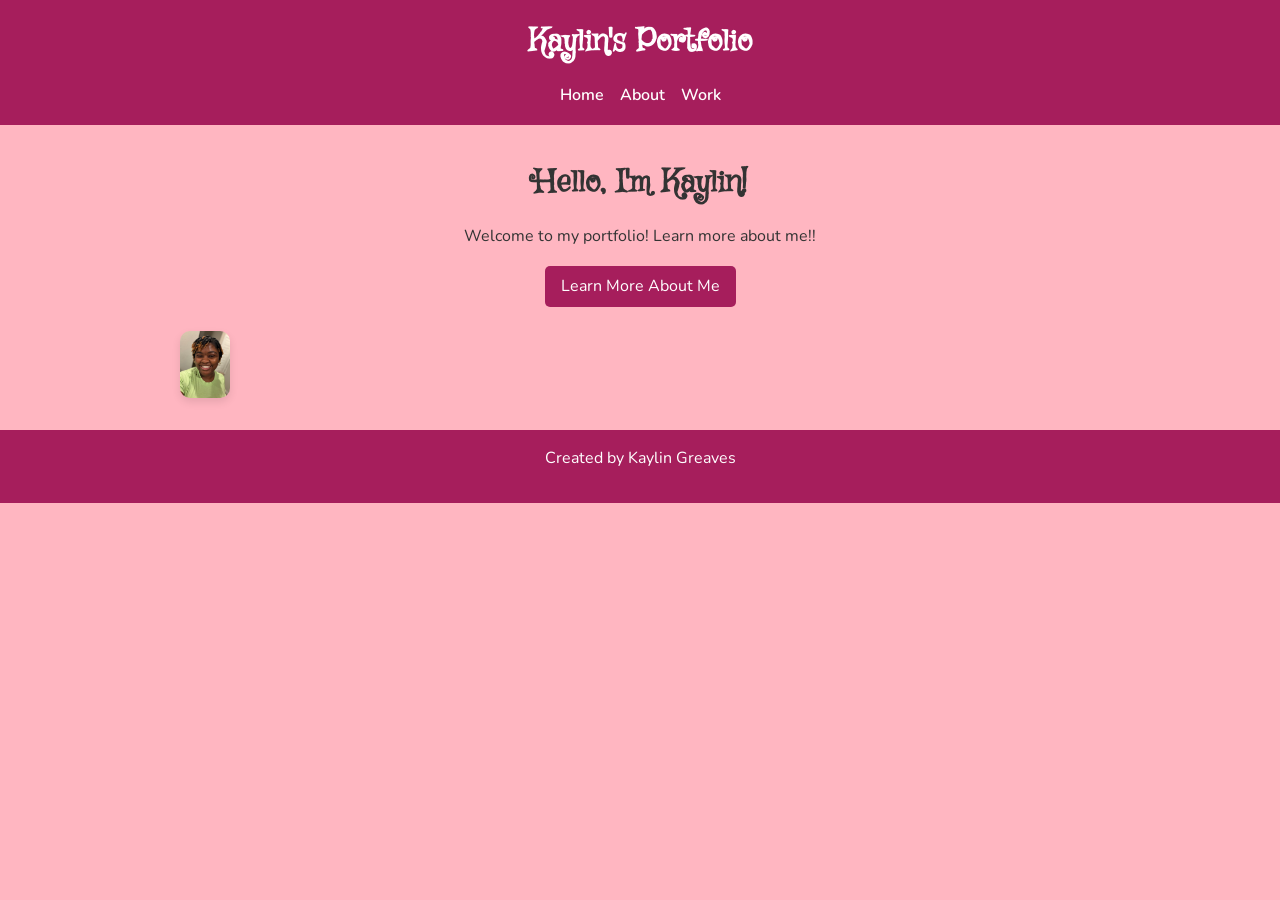
<file: index.html>
<!DOCTYPE html>
<html lang="en">

<head>
    <meta charset="UTF-8">
    <meta name="viewport" content="width=device-width, initial-scale=1.0">
    <title>Kaylin's Portfolio</title>
    <link rel="stylesheet" href="assets/css/style.css">
</head>

<body>
    <header>
        <h1 id="logo">Kaylin's Portfolio</h1>
        <nav>
            <ul>
                <li><a href="pages/Home.html">Home</a></li>
                <li><a href="pages/About.html">About</a></li>
                <li><a href="pages/Work.html">Work</a></li>
            </ul>
        </nav>
    </header>
    <main>
        <h2> Hello, I'm Kaylin!</h2>
        <p> Welcome to my portfolio! Learn more about me!!</p>
        <a href="pages/About.html" class="button">Learn More About Me</a>
        <img src="assets/images/IMG_8058.JPEG" alt="Kaylin smiles at the camera in a close-up selfie." width="50"
            height="50">
    </main>

    <footer>
        <p> Created by Kaylin Greaves</p>
    </footer>

    <script src="assets/js/script.js"></script>
</body>

</html>
</file>
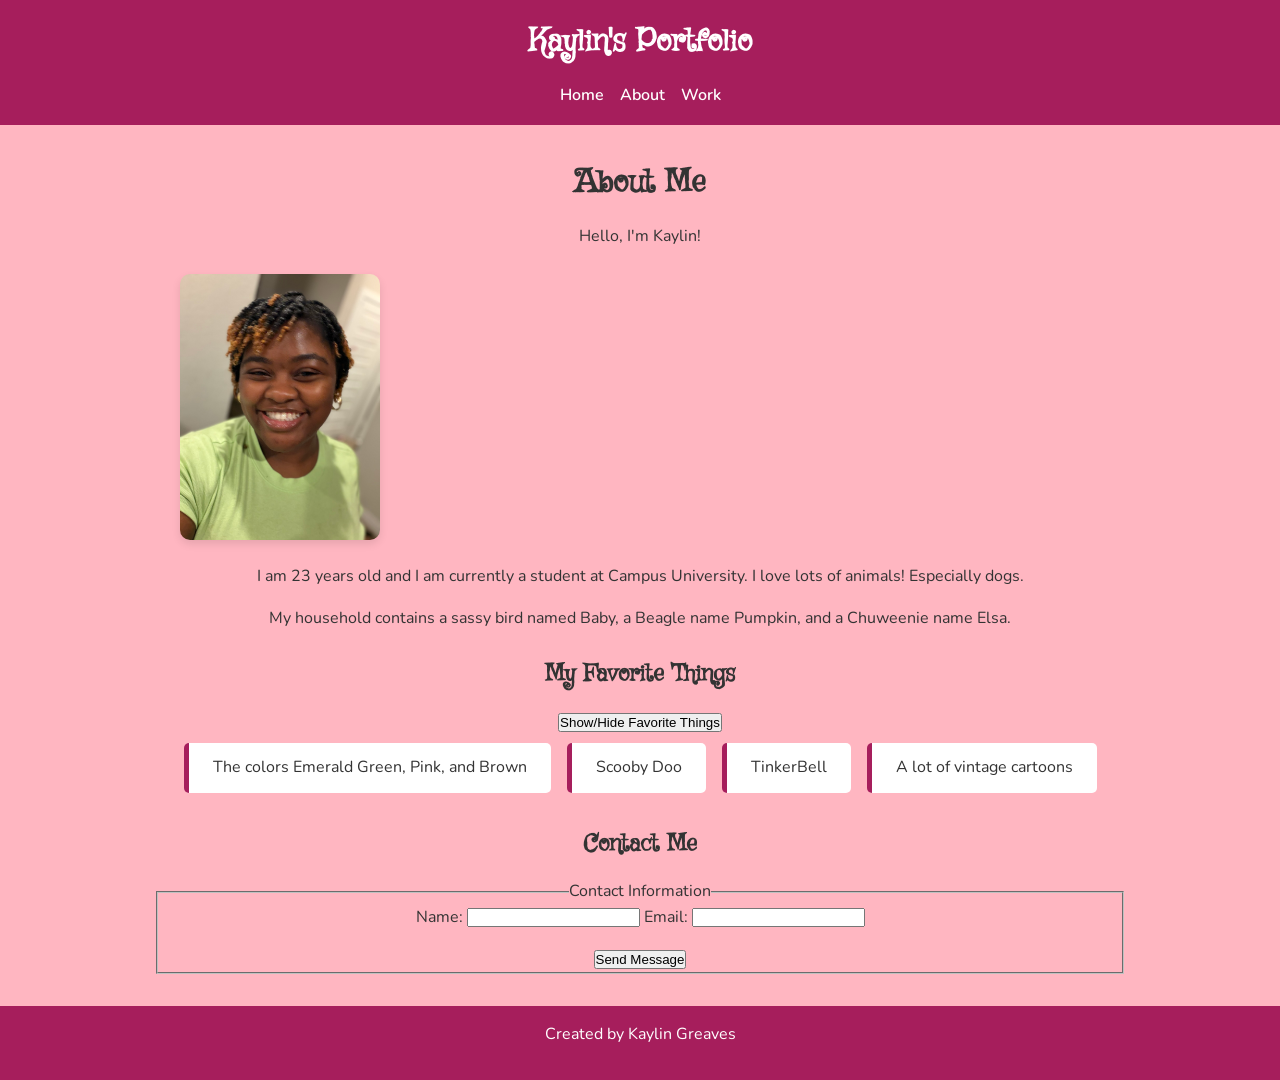
<file: about.html>
<!DOCTYPE html>
<html lang="en">

<head>
    <meta charset="UTF-8">
    <meta name="viewport" content="width=device-width, initial-scale=1.0">
    <title>Kaylin's Portfolio</title>
    <link rel="stylesheet" href="assets/css/style.css">
</head>

<body>
    <header>
        <h1 id="logo">Kaylin's Portfolio</h1>
        <nav>
            <ul>
                <li><a href="home.html">Home</a></li>
                <li><a href="about.html">About</a></li>
                <li><a href="work.html">Work</a></li>
            </ul>
        </nav>
    </header>
    <main>
        <h2> About Me</h2>
        <p>Hello, I'm Kaylin!</p>
        <img src="assets/images/IMG_8058.JPEG" alt="Portrait of a smiling woman wearing a green shirt" width="200"
            height="200">
        <p> I am 23 years old and I am currently a student at Campus University.
            I love lots of animals! Especially dogs.</p>
        <p> My household contains a sassy bird named Baby,
            a Beagle name Pumpkin, and a Chuweenie name Elsa.</p>

        <h3>My Favorite Things</h3>

        <button id="favoritebutton">Show/Hide Favorite Things</button>

        <ul class="favorite-list">
            <li>The colors Emerald Green, Pink, and Brown</li>
            <li>Scooby Doo</li>
            <li>TinkerBell</li>
            <li>A lot of vintage cartoons</li>
        </ul>

        <h3> Contact Me</h3>
        <form id="contactForm" action="#" method="post">

            <fieldset>
                <legend> Contact Information</legend>

                <label for="name">Name:</label>
                <input type="text" id="name" name="name">

                <label for="email">Email:</label>
                <input type="email" id="email" name="email">
                <p id="formError" aria-live="polite"></p>
                <button type="submit">Send Message</button>



            </fieldset>
        </form>

    </main>


    <footer>
        <p> Created by Kaylin Greaves</p>
    </footer>

    <script src="script.js"></script>

</body>

</html>
</file>
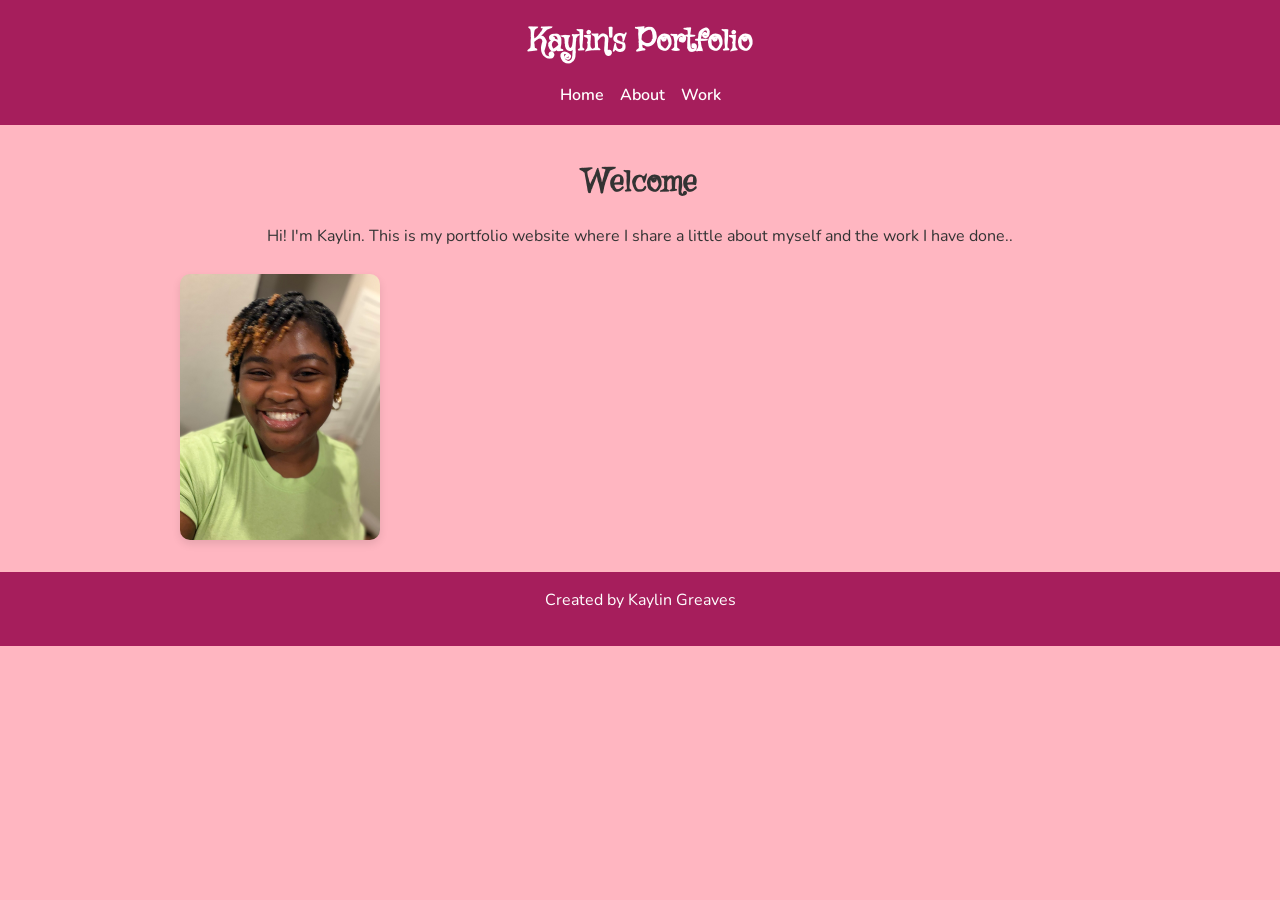
<file: home.html>
<!DOCTYPE html>
<html lang="en">

<head>
    <meta charset="UTF-8">
    <meta name="viewport" content="width=device-width, initial-scale=1.0">
    <title>Kaylin's Portfolio</title>
    <link rel="stylesheet" href="assets/css/style.css">
</head>

<body>
    <header>
        <h1 id="logo">Kaylin's Portfolio</h1>
        <nav>
            <ul>
                <li><a href="home.html">Home</a></li>
                <li><a href="about.html">About</a></li>
                <li><a href="work.html">Work</a></li>
            </ul>
        </nav>
    </header>
    <main>
        <h2> Welcome</h2>
        <p>Hi! I'm Kaylin. This is my portfolio website where I share a little about myself and the work I have done..
        </p>
        <img src="assets/images/IMG_8058.JPEG" alt="Portrait of a smiling woman wearing a green shirt" width="200"
            height="200">
    </main>

    <footer>
        <p> Created by Kaylin Greaves</p>
    </footer>

</body>
</file>
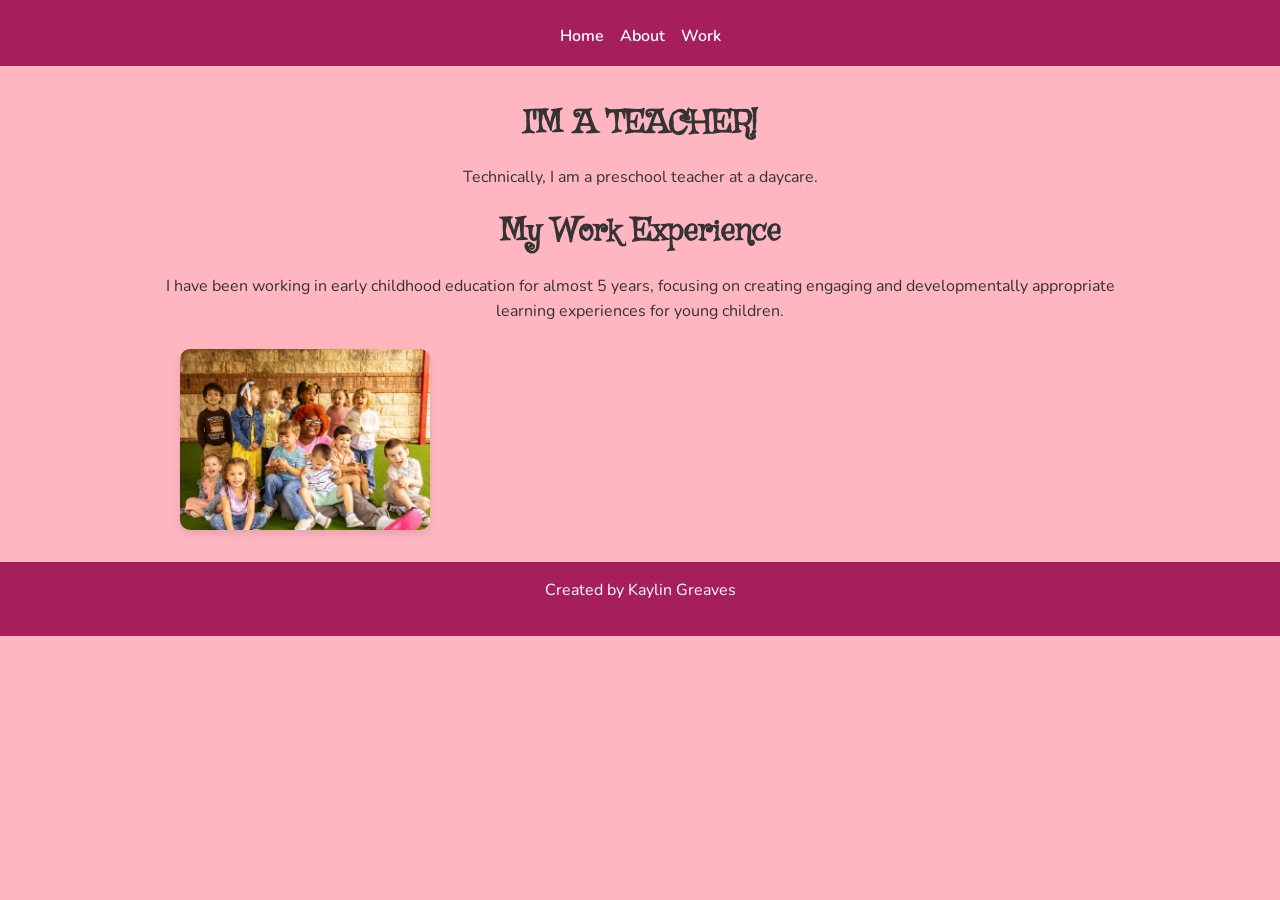
<file: work.html>
<!DOCTYPE html>
<html lang="en">

<head>
    <meta charset="UTF-8">
    <meta name="viewpoint" content="width=device-width,initial-scale=1.0">
    <title>Kaylin's Portfolio</title>
    <link rel="stylesheet" href="assets/css/style.css">
</head>

<body>
    <header>
        <nav>
            <ul>
                <li><a href="home.html">Home</a></li>
                <li><a href="about.html">About</a></li>
                <li><a href="work.html">Work</a></li>
            </ul>
        </nav>
    </header>
    <main>
        <h1> I'M A TEACHER!</h1>
        <p>Technically, I am a preschool teacher at a daycare.</p>
        <h2>My Work Experience</h2>
        <p> I have been working in early childhood education for almost 5 years, focusing on creating engaging and
            developmentally appropriate learning experiences for young children.</p>
        <img src="assets/images/IMG_2668.JPEG" alt="Photo of me working as a preschool teacher" width="250"
            height="200">
    </main>

    <footer>
        <p> Created by Kaylin Greaves</p>
    </footer>

</body>
</file>
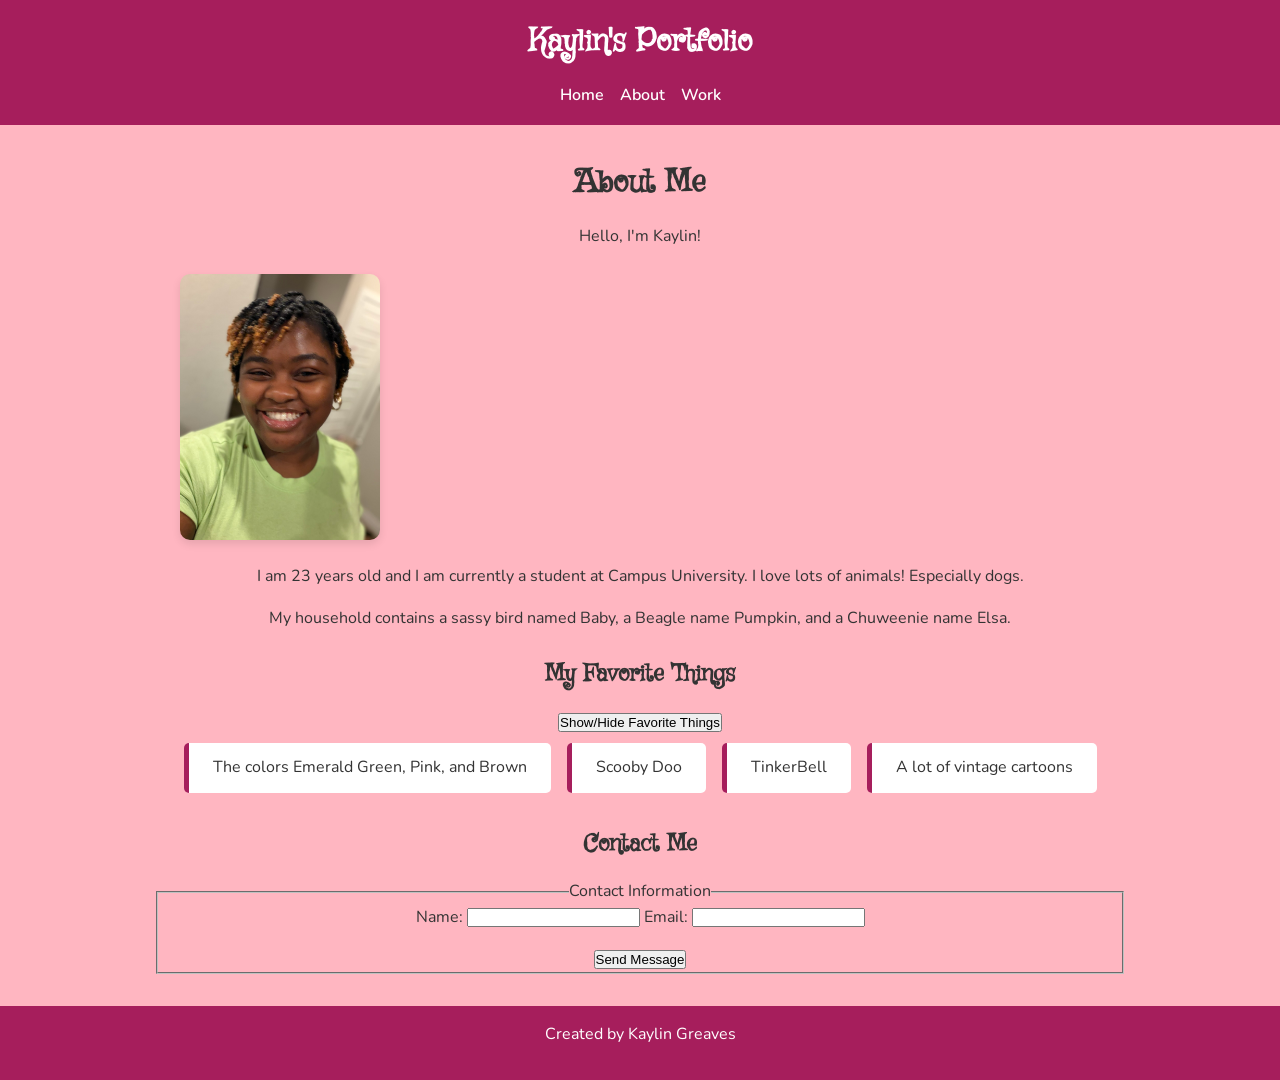
<file: pages/About.html>
<!DOCTYPE html>
<html lang="en">

<head>
    <meta charset="UTF-8">
    <meta name="viewport" content="width=device-width, initial-scale=1.0">
    <title>Kaylin's Portfolio</title>
    <link rel="stylesheet" href="../assets/css/style.css">
</head>

<body>
    <header>
        <h1 id="logo">Kaylin's Portfolio</h1>
        <nav>
            <ul>
                <li><a href="Home.html">Home</a></li>
                <li><a href="About.html">About</a></li>
                <li><a href="Work.html">Work</a></li>
            </ul>
        </nav>
    </header>
    <main>
        <h2> About Me</h2>
        <p>Hello, I'm Kaylin!</p>
        <img src="../assets/images/IMG_8058.JPEG" alt="Portrait of a smiling woman wearing a green shirt" width="200"
            height="200">
        <p> I am 23 years old and I am currently a student at Campus University.
            I love lots of animals! Especially dogs.</p>
        <p> My household contains a sassy bird named Baby,
            a Beagle name Pumpkin, and a Chuweenie name Elsa.</p>

        <h3>My Favorite Things</h3>

        <button id="favoritebutton">Show/Hide Favorite Things</button>

        <ul class="favorite-list">
            <li>The colors Emerald Green, Pink, and Brown</li>
            <li>Scooby Doo</li>
            <li>TinkerBell</li>
            <li>A lot of vintage cartoons</li>
        </ul>

        <h3> Contact Me</h3>
        <form id="contactForm" action="#" method="post">

            <fieldset>
                <legend> Contact Information</legend>

                <label for="name">Name:</label>
                <input type="text" id="name" name="name">

                <label for="email">Email:</label>
                <input type="email" id="email" name="email">
                <p id="formError" aria-live="polite"></p>
                <button type="submit">Send Message</button>



            </fieldset>
        </form>

    </main>


    <footer>
        <p> Created by Kaylin Greaves</p>
    </footer>

    <script src="../assets/js/script.js"></script>

</body>

</html>
</file>
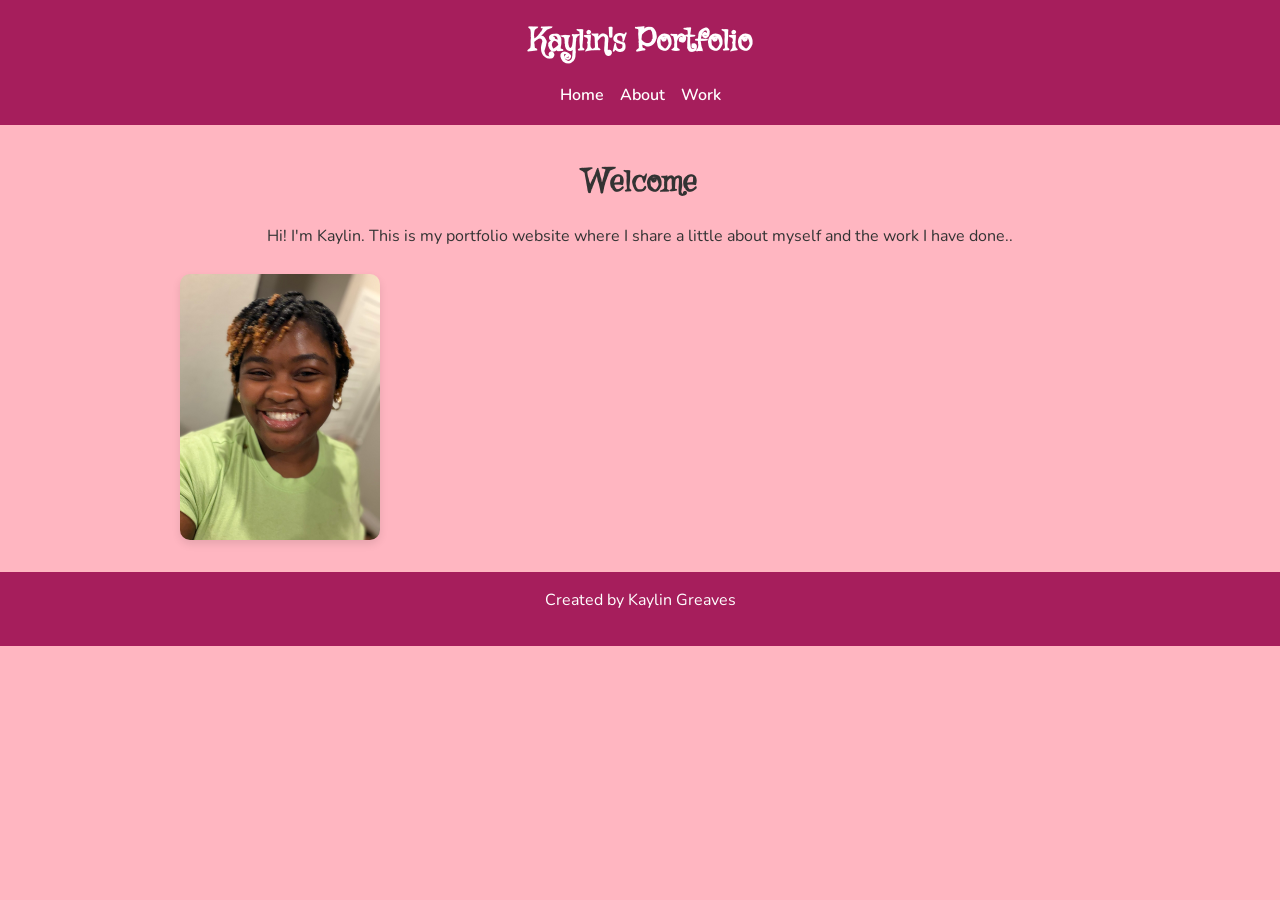
<file: pages/Home.html>
<!DOCTYPE html>
<html lang="en">

<head>
    <meta charset="UTF-8">
    <meta name="viewport" content="width=device-width, initial-scale=1.0">
    <title>Kaylin's Portfolio</title>
    <link rel="stylesheet" href="../assets/css/style.css">
</head>

<body>
    <header>
        <h1 id="logo">Kaylin's Portfolio</h1>
        <nav>
            <ul>
                <li><a href="Home.html">Home</a></li>
                <li><a href="About.html">About</a></li>
                <li><a href="Work.html">Work</a></li>
            </ul>
        </nav>
    </header>
    <main>
        <h2> Welcome</h2>
        <p>Hi! I'm Kaylin. This is my portfolio website where I share a little about myself and the work I have done..
        </p>
        <img src="../assets/images/IMG_8058.JPEG" alt="Portrait of a smiling woman wearing a green shirt" width="200"
            height="200">
    </main>

    <footer>
        <p> Created by Kaylin Greaves</p>
    </footer>

</body>
</file>
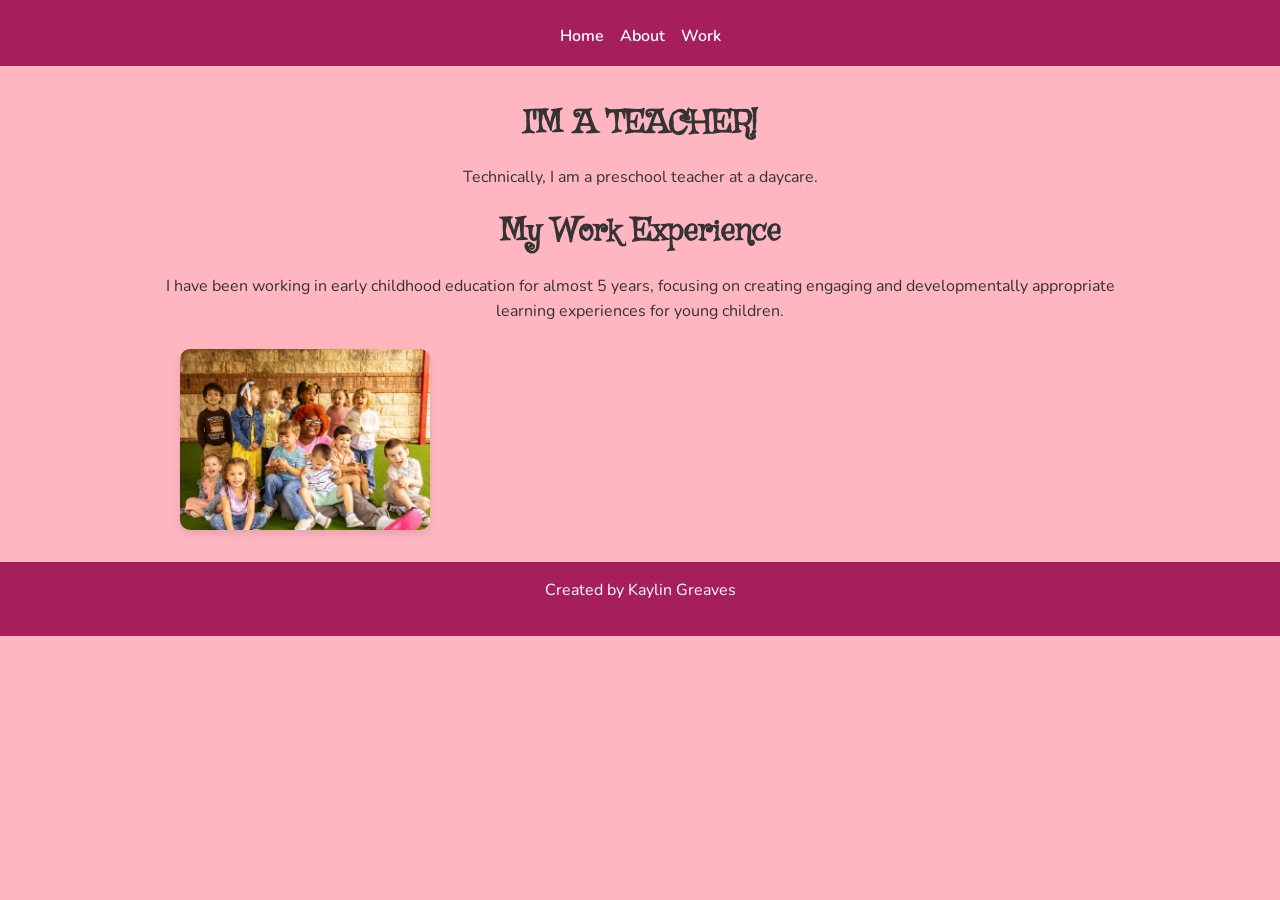
<file: pages/Work.html>
<!DOCTYPE html>
<html lang="en">

<head>
    <meta charset="UTF-8">
    <meta name="viewport" content="width=device-width,initial-scale=1.0">
    <title>Kaylin's Portfolio</title>
    <link rel="stylesheet" href="../assets/css/style.css">
</head>

<body>
    <header>
        <nav>
            <ul>
                <li><a href="Home.html">Home</a></li>
                <li><a href="About.html">About</a></li>
                <li><a href="Work.html">Work</a></li>
            </ul>
        </nav>
    </header>
    <main>
        <h1> I'M A TEACHER!</h1>
        <p>Technically, I am a preschool teacher at a daycare.</p>
        <h2>My Work Experience</h2>
        <p> I have been working in early childhood education for almost 5 years, focusing on creating engaging and
            developmentally appropriate learning experiences for young children.</p>
        <img src="../assets/images/IMG_2668.JPEG" alt="Photo of me working as a preschool teacher" width="250"
            height="200">
    </main>

    <footer>
        <p> Created by Kaylin Greaves</p>
    </footer>

</body>
</file>
<file: assets/css/style.css>
@import url('https://fonts.googleapis.com/css2?family=Griffy&family=Josefin+Slab:ital,wght@0,100..700;1,100..700&family=Noto+Serif:ital,wght@0,100..900;1,100..900&family=Shadows+Into+Light&display=swap');
@import url('https://fonts.googleapis.com/css2?family=Griffy&family=Josefin+Slab:ital,wght@0,100..700;1,100..700&family=Noto+Serif:ital,wght@0,100..900;1,100..900&family=Nunito:ital,wght@0,200..1000;1,200..1000&family=Shadows+Into+Light&display=swap');



:root {
    --pink: #a61e5c;
    --lightpink: #ffb6c1;
    --dark: #333;
    --white: #fff;
}

/*Reset */
* {
    margin: 0;
    padding: 0;
    box-sizing: border-box;
}

/*body*/
body {
    font-family: 'Nunito', sans-serif;
    line-height: 1.6;
    color: var(--dark);
    background: var(--lightpink);
}

/*Logo*/
#logo {
    font-family: 'Griffy', static;
    font-size: 2rem;
    color: var(--white);
    text-decoration: none;
}

/*Header*/
h1,
h2 {
    font-family: 'Griffy', static;
}

header {
    background: var(--pink);
    color: var(--white);
    padding: 1rem 0;
    text-align: center;
}

/*Navigation*/
nav ul {
    display: flex;
    justify-content: center;
    list-style: none;
    gap: 1rem;
    margin-top: 0.5rem;
}

nav a {
    color: var(--white);
    text-decoration: none;
    font-weight: 600;
    transition: color 0.3s ease;
}

nav a:hover,
nav a.active {
    color: var(--dark);
    text-decoration: underline;
}

/*Main Content*/
main {
    max-width: 1000px;
    margin: 2rem auto;
    padding: 0 1rem;
    text-align: center;
}

/*Headings*/
h1,
h2,
h3 {
    font-family: 'Griffy', static;
    color: var(--dark);
    margin-bottom: 1rem;
}

h2 {
    text-align: center;
    font-size: 2rem;
}

h3 {
    margin-top: 1.5rem;
    font-size: 1.5rem;
}

p {
    margin-bottom: 1rem;
}

/*images */
img {
    display: block;
    max-width: 100pc;
    height: auto;
    margin: 1.5rem;
    border-radius: 10px;
    box-shadow: 0 4px 8px rgba(0, 0, 0, 0.1);

}

/*Buttons*/
.button {
    display: inline-block;
    background: var(--pink);
    color: var(--white);
    padding: 0.5rem 1rem;
    text-decoration: none;
    border-radius: 5px;
    transition: background 0.3s ease;
}

.btn:hover {
    background: var(--dark);
}

/* Favorite List*/
.favorite-list {
    list-style: none;
    padding: 0;
    display: flex;
    flex-wrap: wrap;
    justify-content: center;
    gap: 1rem;
}

.favorite-list li {
    background: var(--white);
    padding: 0.75rem 1.5rem;
    margin: 0.5rem 0;
    border-radius: 5px;
    border-left: 5px solid var(--pink);
}

/*Footer*/
footer {
    background: var(--pink);
    color: var(--white);
    text-align: center;
    padding: 1rem 0;
    margin-top: 2rem;
}

/*Media Queries*/
@media (max-width: 768px) {
    .favorite-list {
        flex-direction: column;
    }

    nav ul {
        flex-direction: column;
        gap: 0.5rem;
    }


    main {
        width: 90%;
        max-width: 1200px;
        margin: 2rem auto;
        padding: 2rem;
    }

    @media (max-width: 480px) {
        main {
            padding: 1rem;
        }
    }

    h1 {
        font-size: 1.8rem;
    }

    h2 {
        font-size: 1.5rem;

    }

    img {
        max-width: 100px;
        height: auto;
    }
}
</file>
